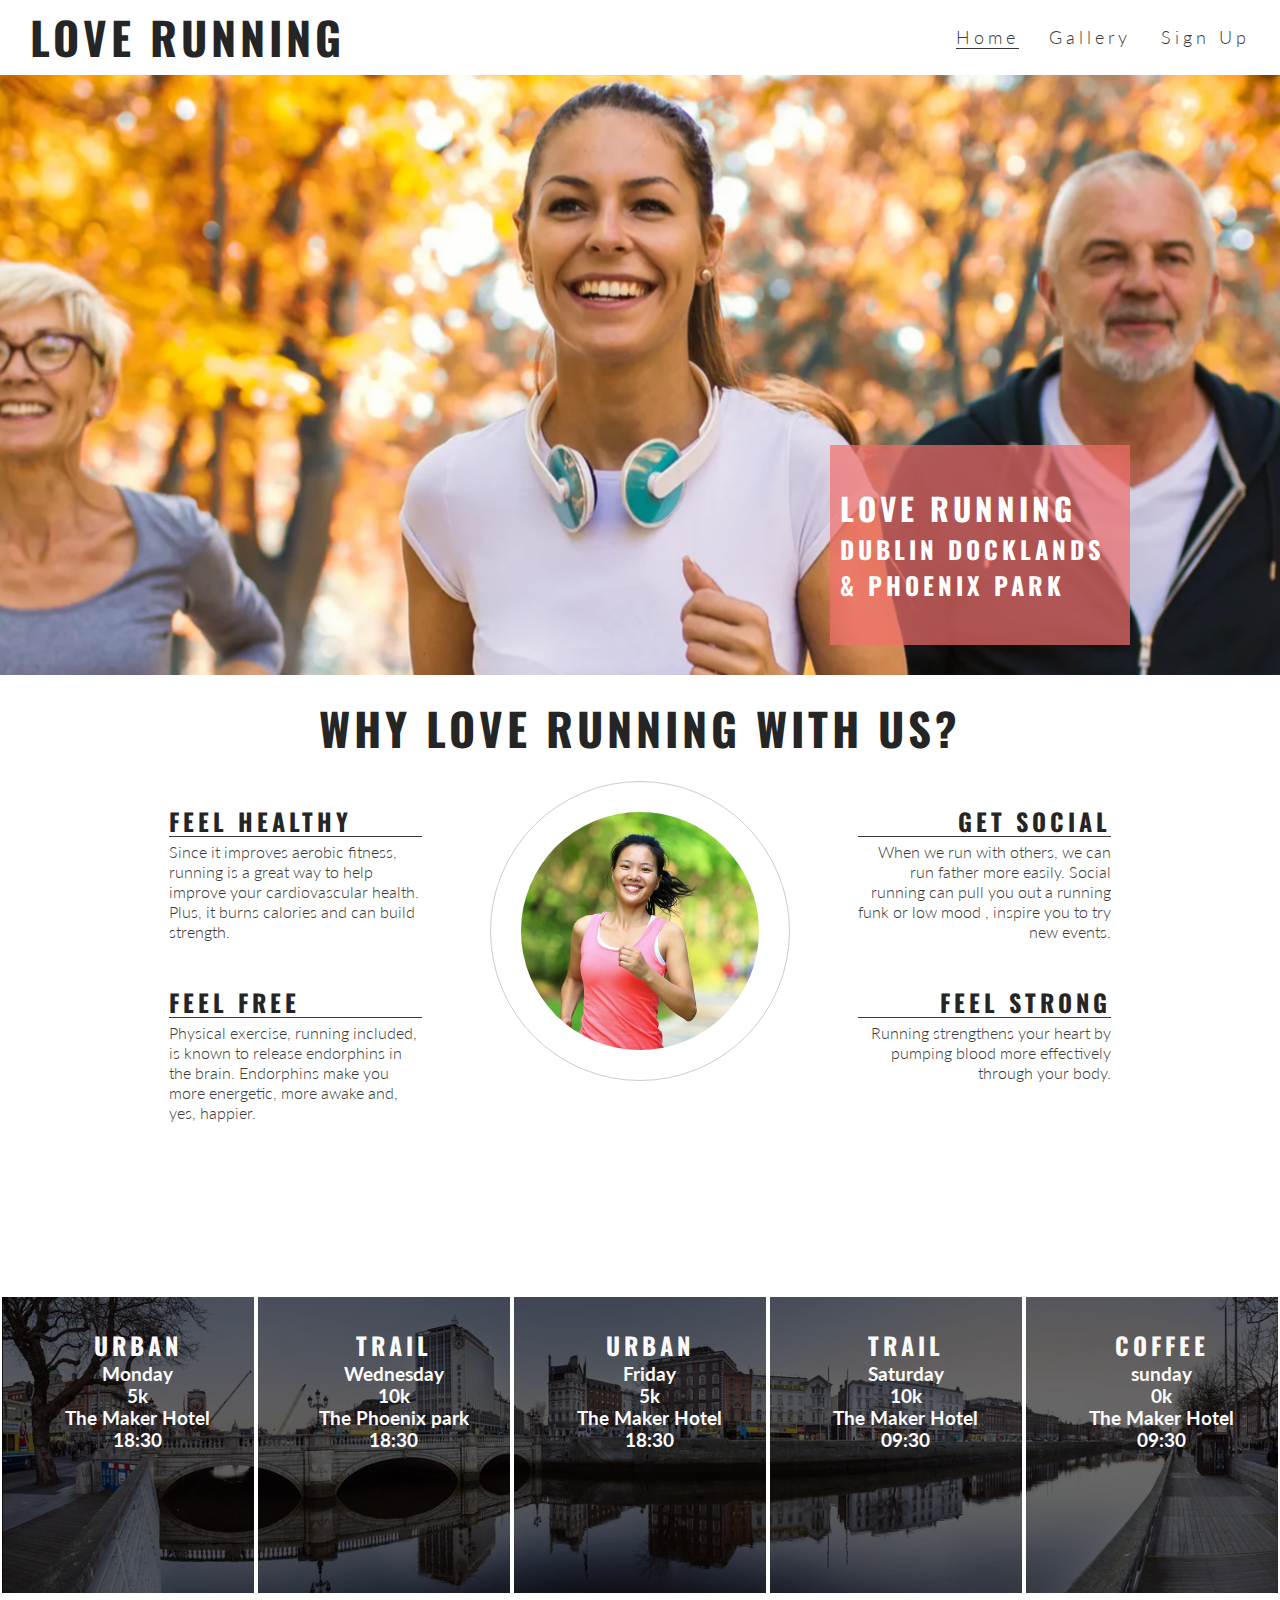
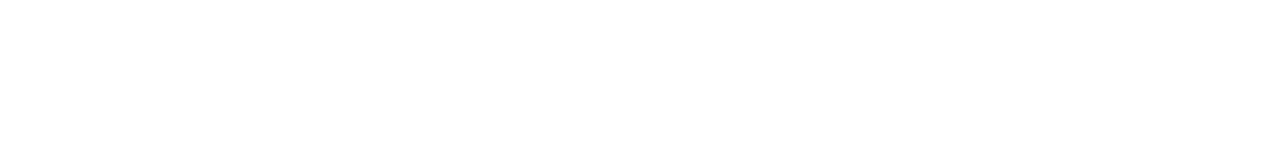
<file: index.html>
<!DOCTYPE html>
<html lang="en">
<head>
    <meta charset="UTF-8">
    <meta http-equiv="X-UA-Compatible" content="IE=edge">
    <meta name="viewport" content="width=device-width, initial-scale=1.0">
    <meta name="description" content="Love Running club for runners in Dublin, Ireland">
    <meta name="keywords" content="love running, runnning club, ireland, dublin">
    <link rel="stylesheet" type="text/css" href="assests/css/style.css">
    <link rel="stylesheet" href="https://cdnjs.cloudflare.com/ajax/libs/font-awesome/6.2.0/css/all.min.css" integrity="sha512-xh6O/CkQoPOWDdYTDqeRdPCVd1SpvCA9XXcUnZS2FmJNp1coAFzvtCN9BmamE+4aHK8yyUHUSCcJHgXloTyT2A==" crossorigin="anonymous" referrerpolicy="no-referrer" />
    <title>Love Running</title>
</head>
<body>
    <header>
        <a href="index.html">
            <h1 id="logo">Love Running</h1>
        </a>
        <nav>
            <ul id="menu">
                <li><a href="#">Sign Up</a></li>
                <li><a href="gallery.html">Gallery</a></li>
                <li><a href="index.html" class="active">Home</a></li>
            </ul>
        </nav>
    </header>
    <section id="hero-outer">
        <div id="hero-image"></div>
        <div id="cover-text">
            <h2>Love Running</h2>
            <h3>Dublin Docklands & Phoenix Park</h3>
        </div>
    </section>
    <section id="club-ethos">
        <h2 id="welcome">Why Love Running With Us?</h2>
        <div id="left-about">
            <div class="left-about-heading">
                <h2>Feel Healthy <i class="fas fa-heartbeat"></i></h2>
                <hr>
                <p>Since it improves aerobic fitness, running is a great way to help improve your cardiovascular health. Plus, it burns calories and can build strength.</p>
            </div>
            <div class="left-about-heading">
                <h2>Feel Free <i class="fa-brands fa-fly"></i></h2>
                <hr>
                <p>Physical exercise, running included, is known to release endorphins in the brain. Endorphins make you more energetic, more awake and, yes, happier.</p>
            </div>
        </div>
        <div id="right-about">
            <div class="right-about-heading">
                <h2>Get Social <i class="fas fa-globe"></i></i></h2>
                <hr>
                <p>
                    When we run with others, we can run father more easily. Social running can pull you out a running funk or low mood , inspire you to try new events.
                </p>
            </div>
            <div class="right-about-heading">
                <h2>Feel Strong <i class="fas fa-dumbbell"></i></h2>
                <hr>
                <p>
                    Running strengthens your heart by pumping blood more effectively through your body.
                </p>
            </div>
        </div>
        <div id="center-about">
            <div id="circle-container">
                <div id="circle-cover-bg">

                </div>
            </div>
        </div>
    </section>
    <section id="times">
        <div>
            <h2>Urban <i class="fas fa-city"></i></h2>
            <h3>Monday</h3>
            <h3>5k</h3>
            <h3>The Maker Hotel</h3>
            <h3>18:30</h3>
        </div>
        <div>
            <h2>Trail<i class="fa-solid fa-tree"></i></h2>
            <h3>Wednesday</h3>
            <h3>10k</h3>
            <h3>The Phoenix park</h3>
            <h3>18:30</h3>
        </div>
        <div>
            <h2>Urban <i class="fas fa-city"></i></h2>
            <h3>Friday</h3>
            <h3>5k</h3>
            <h3>The Maker Hotel</h3>
            <h3>18:30</h3>
        </div>
        <div>
            <h2>Trail<i class="fa-solid fa-tree"></i></h2>
            <h3>Saturday</h3>
            <h3>10k</h3>
            <h3>The Maker Hotel</h3>
            <h3>09:30</h3>
        </div>
        <div>
            <h2>Coffee <i class="fa-solid fa-mug-hot"></i></h2>
            <h3>sunday</h3>
            <h3>0k</h3>
            <h3>The Maker Hotel</h3>
            <h3>09:30</h3>
        </div>
    </section>
    <footer>
        <ul class="social-networks">
            <li>
                <a href="https://facebook.com" target="_blank" rel="noopener" aria-label="Visit our Facebook page (opens in a new tab)"><i class="fa-brands fa-facebook"></i></a>
            </li>
            <li>
                <a href="https://twitter.com" target="_blank" rel="noopener" aria-label="Visit our Twitter page (opens in a new tab)"><i class="fa-brands fa-square-twitter"></i></a>
            </li>
            <li>
                <a href="https://youtube.com" target="_blank" rel="noopener" aria-label="Visit our Yourtube page (opens in a new tab)"><i class="fa-brands fa-square-youtube"></i></a>
            </li>
            <li>
                <a href="https://instagram.com" target="_blank" rel="noopener" aria-label="Visit our Instagram page (opens in a new tab)"><i class="fa-brands fa-instagram"></i></a>
            </li>

        </ul>
    </footer>
</body>
</html>
</file>
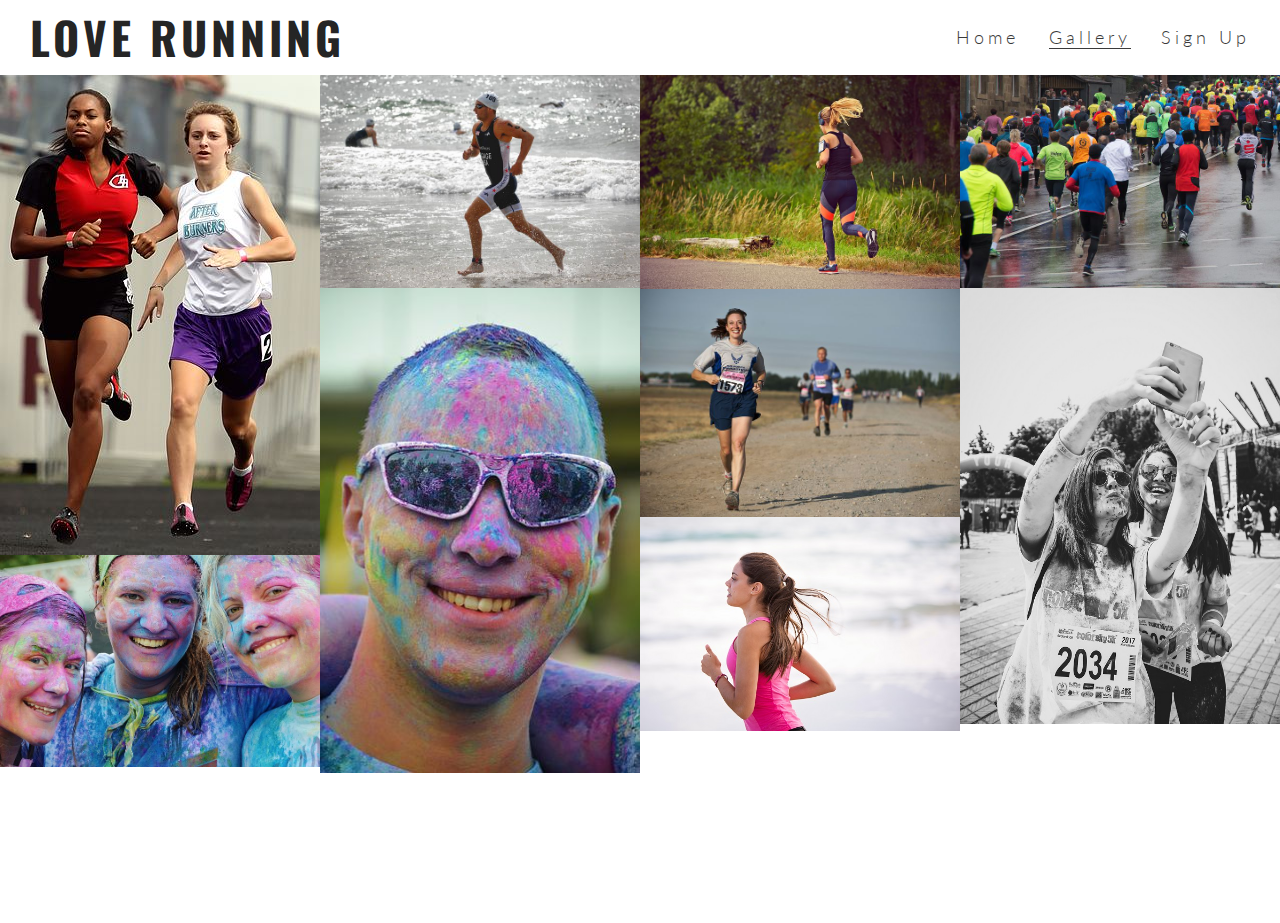
<file: gallery.html>
<!DOCTYPE html>
<html lang="en">
<head>
    <meta charset="UTF-8">
    <meta http-equiv="X-UA-Compatible" content="IE=edge">
    <meta name="viewport" content="width=device-width, initial-scale=1.0">
    <meta name="description" content="Love Running club for runners in Dublin, Ireland">
    <meta name="keywords" content="love running, runnning club, ireland, dublin">
    <link rel="stylesheet" href="/assests/css/style.css">
    <link rel="stylesheet" href="https://cdnjs.cloudflare.com/ajax/libs/font-awesome/6.2.0/css/all.min.css" integrity="sha512-xh6O/CkQoPOWDdYTDqeRdPCVd1SpvCA9XXcUnZS2FmJNp1coAFzvtCN9BmamE+4aHK8yyUHUSCcJHgXloTyT2A==" crossorigin="anonymous" referrerpolicy="no-referrer" />
    <title>Love Running</title>
</head>
<body>
    <header>
        <a href="index.html">
            <h1 id="logo">Love Running</h1>
        </a>
        <nav>
            <ul id="menu">
                <li><a href="#">Sign Up</a></li>
                <li><a href="gallery.html" class="active">Gallery</a></li>
                <li><a href="index.html">Home</a></li>
            </ul>
        </nav>
    </header>

    <section id="photos">
        <img src="assests/img/athletes.jpg" alt="Two athletes running together">
        <img src="assests/img/girls.jpg" alt="Three firls at charity paint running festival">
        <img src="assests/img/runner3.jpg" alt="Solo male runner jogging on a beach">
        <img src="assests/img/man.jpg" alt="Man at charity paint running festival">
        <img src="assests/img/runner1.jpg" alt="Solo female runner jogging through phoenix park">
        <img src="assests/img/runner2.jpg" alt="Runners competing in marathon">
        <img src="assests/img/runner4.jpg" alt="Solo female runner jogging on a beach">
        <img src="assests/img/running_gang.jpg" alt="Large group of runners taking part in a marathon on a rainy day">
        <img src="assests/img/mud-run.jpg" alt="Two women runners taking a muddy selfie after the Mud Runners Championship">
    </section>
   

    <footer>
        <ul class="social-networks">
            <li>
                <a href="https://facebook.com" target="_blank" rel="noopener" aria-label="Visit our Facebook page (opens in a new tab)"><i class="fa-brands fa-facebook"></i></a>
            </li>
            <li>
                <a href="https://twitter.com" target="_blank" rel="noopener" aria-label="Visit our Twitter page (opens in a new tab)"><i class="fa-brands fa-square-twitter"></i></a>
            </li>
            <li>
                <a href="https://youtube.com" target="_blank" rel="noopener" aria-label="Visit our Yourtube page (opens in a new tab)"><i class="fa-brands fa-square-youtube"></i></a>
            </li>
            <li>
                <a href="https://instagram.com" target="_blank" rel="noopener" aria-label="Visit our Instagram page (opens in a new tab)"><i class="fa-brands fa-instagram"></i></a>
            </li>

        </ul>
    </footer>
</body>
</html>
</file>
<file: assests/css/style.css>
@import url('https://fonts.googleapis.com/css2?family=Lato:wght@300&family=Oswald&display=swap');

* {
    margin: 0;
    padding: 0;
    border: none;
    box-sizing: border-box;
}

body {
    font-family: 'Lato', sans-serif;
    font-weight: 300;
    color: #3a3a3a;
}

/* Headings and Logo */

h1, h2 {
    font-family: 'Oswald', sans-serif;
    text-transform: uppercase;
    letter-spacing: 4px;
    color: #252525;
}

#logo {
    float: left;
    font-size: 280%;
    margin-left: 30px;
}

#menu {
    font-size: 110%;
    letter-spacing: 4px;
}

#menu, #logo {
    line-height: 75px;
}

#menu li {
    float: right;
    list-style-type: none;
    margin-right: 30px;
}

#menu a {
    text-decoration: none;
    color: inherit;
}

#menu a:hover {
    border-bottom: 1px solid #3a3a3a;
}

.active {
    border-bottom: 1px solid #3a3a3a;
}

/* hero image */

#hero-outer {
    height: 600px;
    width: 100%;
    overflow: hidden;
    position: relative;
}

#hero-image {
    height: 600px;
    width: 100%;
    background: url('../img/hero-image.jpg') no-repeat center center;

    /* animation */
    animation-name: hero-zoom;
    animation-duration: 5s;
    animation-fill-mode: forwards;
}

#cover-text, #cover-text h2 {
    color: #fff;
}

/* create the level of zoom for hero */
@keyframes hero-zoom {
    from {
        transform: scale(1);
    }
    to {
        transform: scale(1.1);
    }
    
}

#cover-text {
    font-size: 130%;
    font-family: Oswald, sans-serif;
    text-transform: uppercase;
    letter-spacing: 4px;
    width: 300px;
    height: 200px;
    padding: 40px 0 0 10px;

    background-color: rgba(241, 109, 107, 0.7);
    bottom: 30px;
    right: 150px;
    position: absolute;
}

/* club ethos */

#club-ethos {
    height: 600px;
}

#left-about {
    padding-top: 30px;
    width: 33%;
    float: left;
}

#right-about {
    padding-top: 30px;
    width: 33%;
    float: right;
}

#center-text {
    width: 33%;
    margin: 0 auto;
}

.left-about-heading {
    width: 60%;
    float: right;
    line-height: 20px;
    clear: both;
    margin-bottom: 50px;
}
.right-about-heading {
    width: 60%;
    float: left;
    line-height: 20px;
    clear: both;
    margin-bottom: 50px;
}

.right-about-heading h2 {
    text-align: right;
}

.right-about-heading p {
    text-align: right;
}

hr {
    border-top: 1px solid #3a3a3a;
    width: 100%;
    margin: 5px 0;
}

#welcome {
    text-align: center;
    margin: 20px 0;
    font-size: 280%;
}

#circle-container {
    width: 300px;
    height: 300px;
    padding: 30px;
    border-style: solid;
    border-radius: 50%;
    border-width: 1px;
    border-color: #ccc;
    margin: 0 auto;
}

#circle-cover-bg {
    background: url('../img/ethos-center-image.jpg') no-repeat center center/cover;
    width: 100%;
    height: 100%;
    overflow: hidden;
    border-radius: 50%;
}

#times {
    background: url('../img/dublin-city.png') no-repeat center center/cover;
    height: 100%;
    width: 100%;
    overflow: hidden;
}

#times div {
    color: #fafafa;
    background-color: rgba(0, 0, 0, .6);
    width: 20%;
    height: 300px;
    float: left;
    padding: 30px 0 0 19px;
    text-align: center;
    border: 2px solid #fff;
}

#times h2 {
    color: #fafafa;
}

footer {
    height: 150px;

}

.social-networks {
    text-align: center;
}

.social-networks > li {
    display: inline;
}

.social-networks i {
    font-size: 160%;
    margin: 1%;
    padding: 5%;
    color: #3a3a3a;
}

/* Gallery */

#photos {
    clear: both;
    line-height: 0;
    column-count: 4;
    column-gap: 0;
}

#photos img {
    width: 100%;
}

@media  screen and (max-width: 1200px) {
    #club-ethos {
        width: 65%;
        height: 1200px;
        margin: 0 auto;
    }

    #welcome {
        padding: 30px 0;
        margin: 0;
    }

    #left-about,#right-about {
        float: left;
        width: 100%;
        margin: 0;
    }

    #center-about {
        clear: both;
        width: 100%;
        float: left;
        padding: 0;
    }

    hr {
        display: none;
    }

    #times > div {
        clear: both;
        width: 100%;
        height: 150px;
        padding: 0;
    }

    #photos {
        column-count: 3;
    }
}

@media screen and (max-width: 950px) {
    #menu {
        clear: left;
        float: left;
        margin-left: 30px;
        margin-bottom: 20px;
        line-height: 25px;
    }

    #cover-text {
        left: 0;
    }

    #club-ethos {
        width: 90%;
        height: 1200px;
        margin: auto;
    }

    .left-about-heading,
    .right-about-heading {
        width: inherit;
    }

    .left-about-heading h2,
    .right-about-heading h2 {
        text-align: center;
        width: 100%;
    }

    .left-about-heading p,
    .right-about-heading p {
        text-align: center;
        padding: 0 20px;
    }

    #photos {
        column-count: 2;
    }
}
</file>
